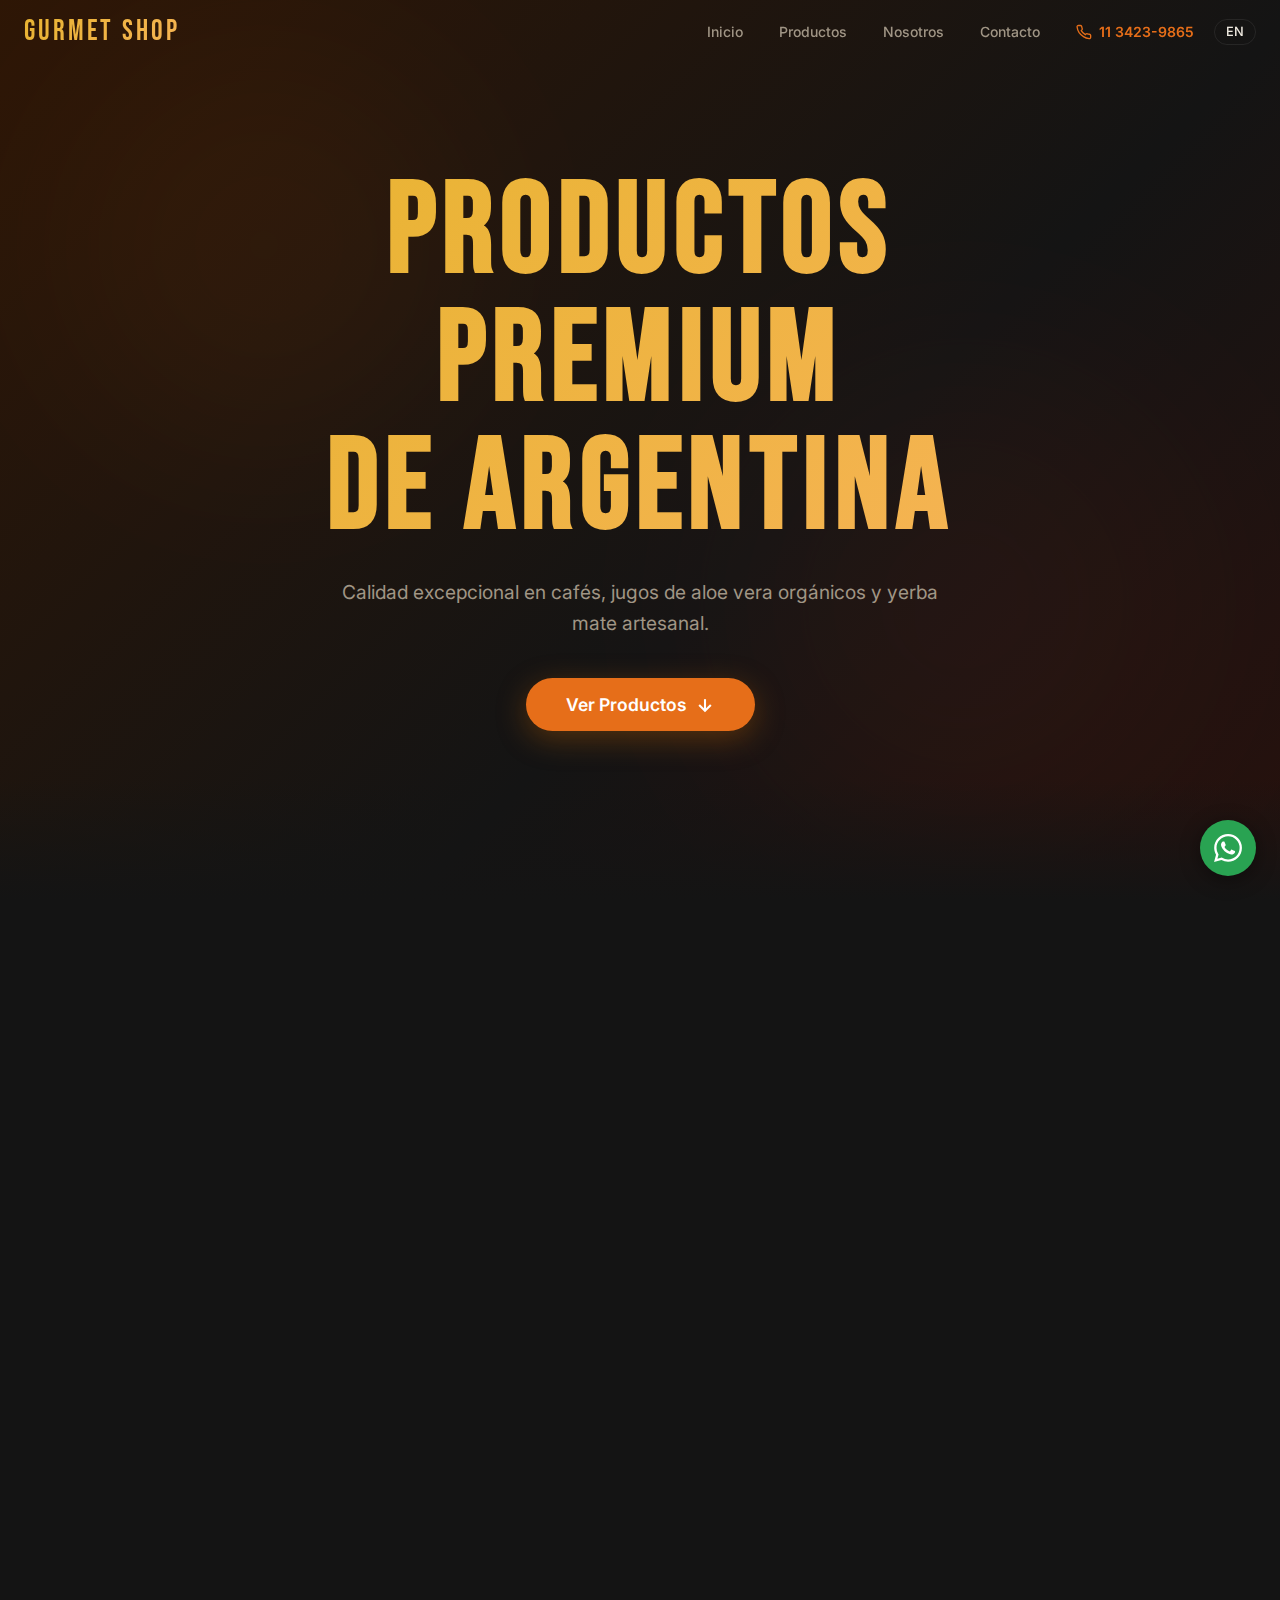
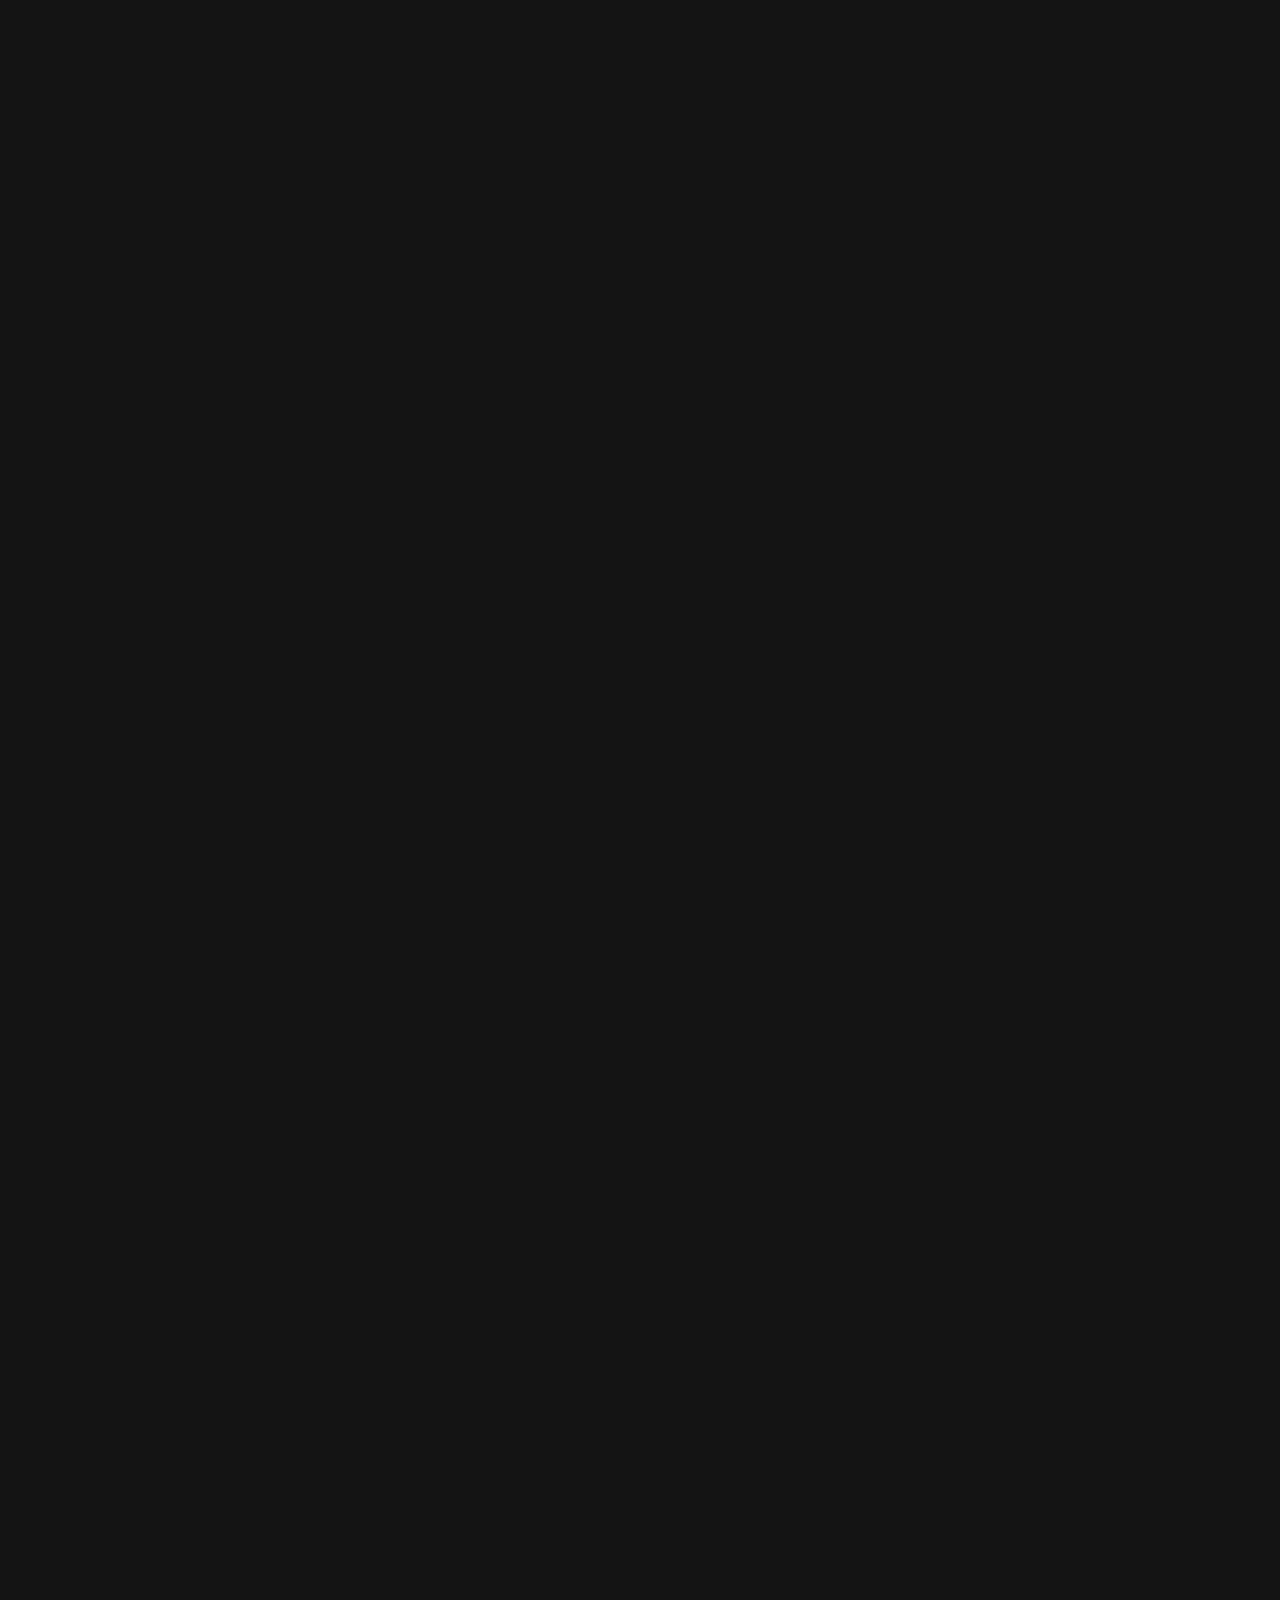
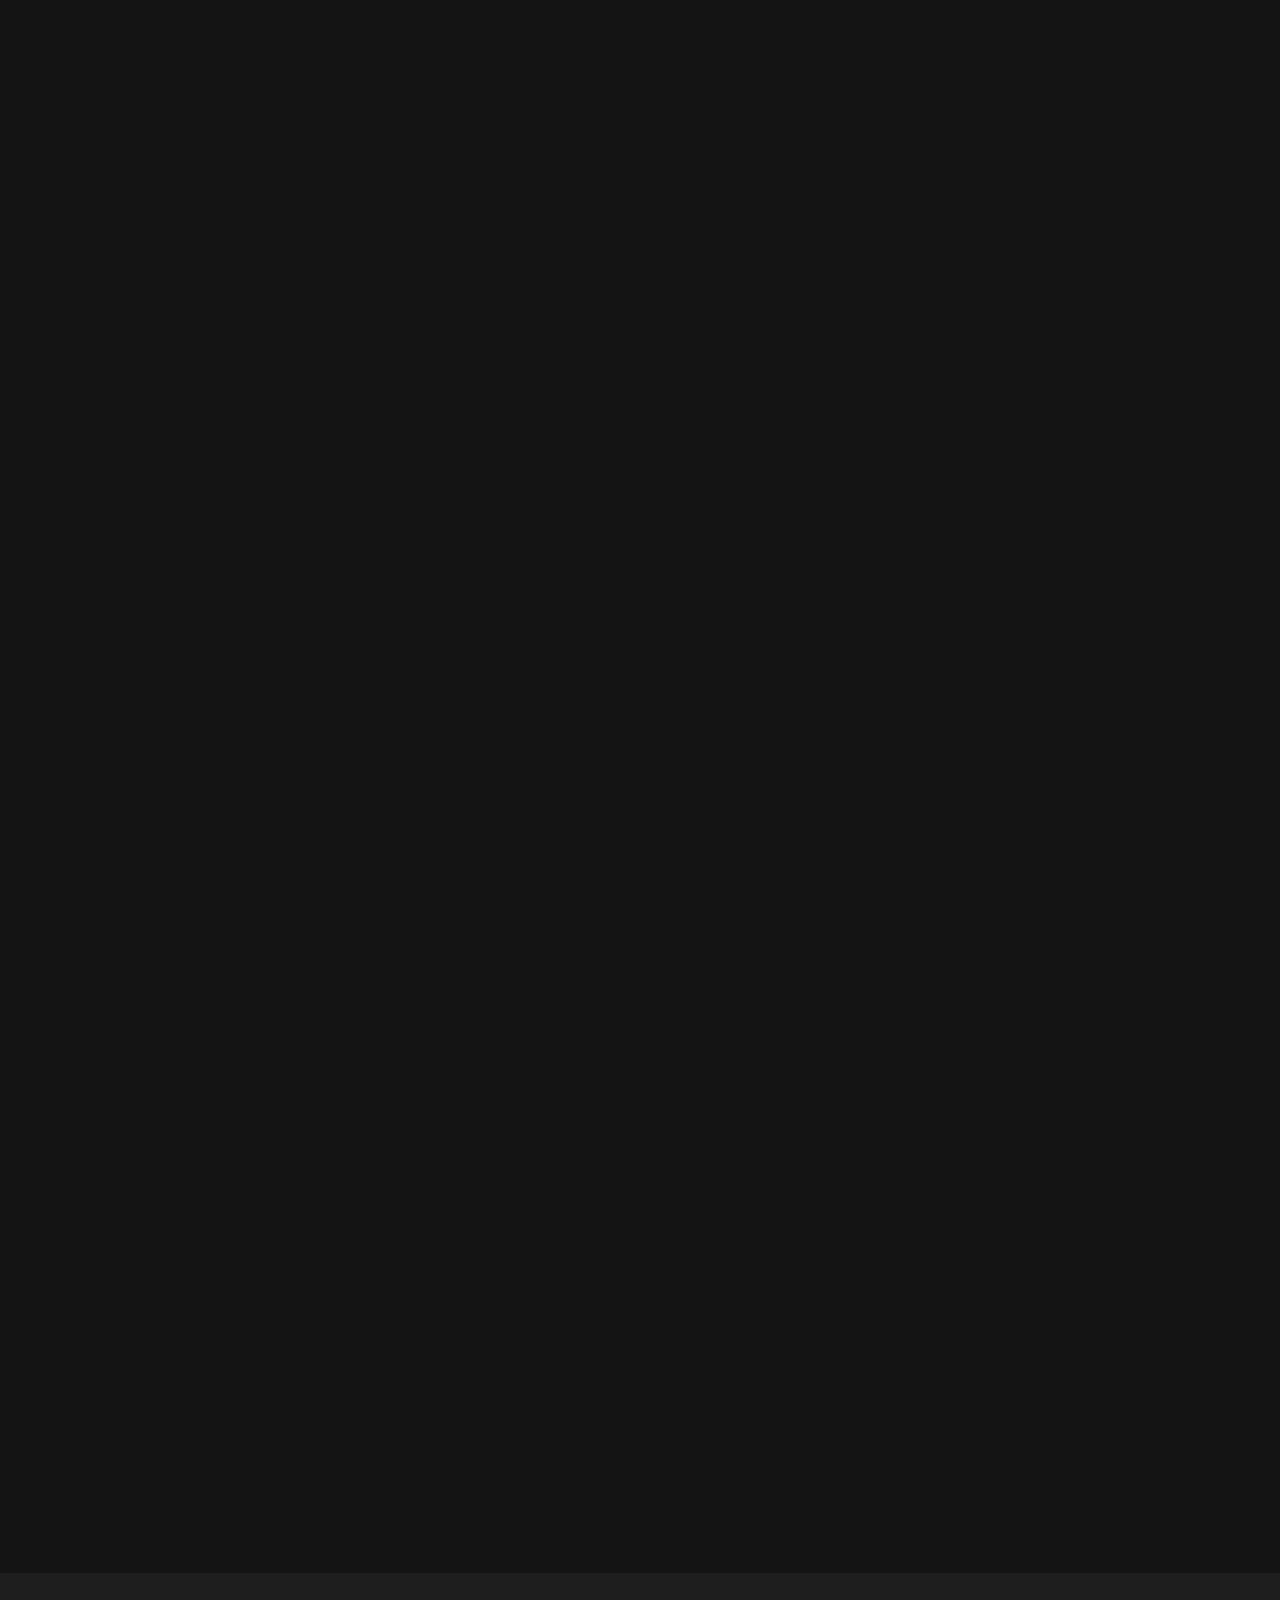
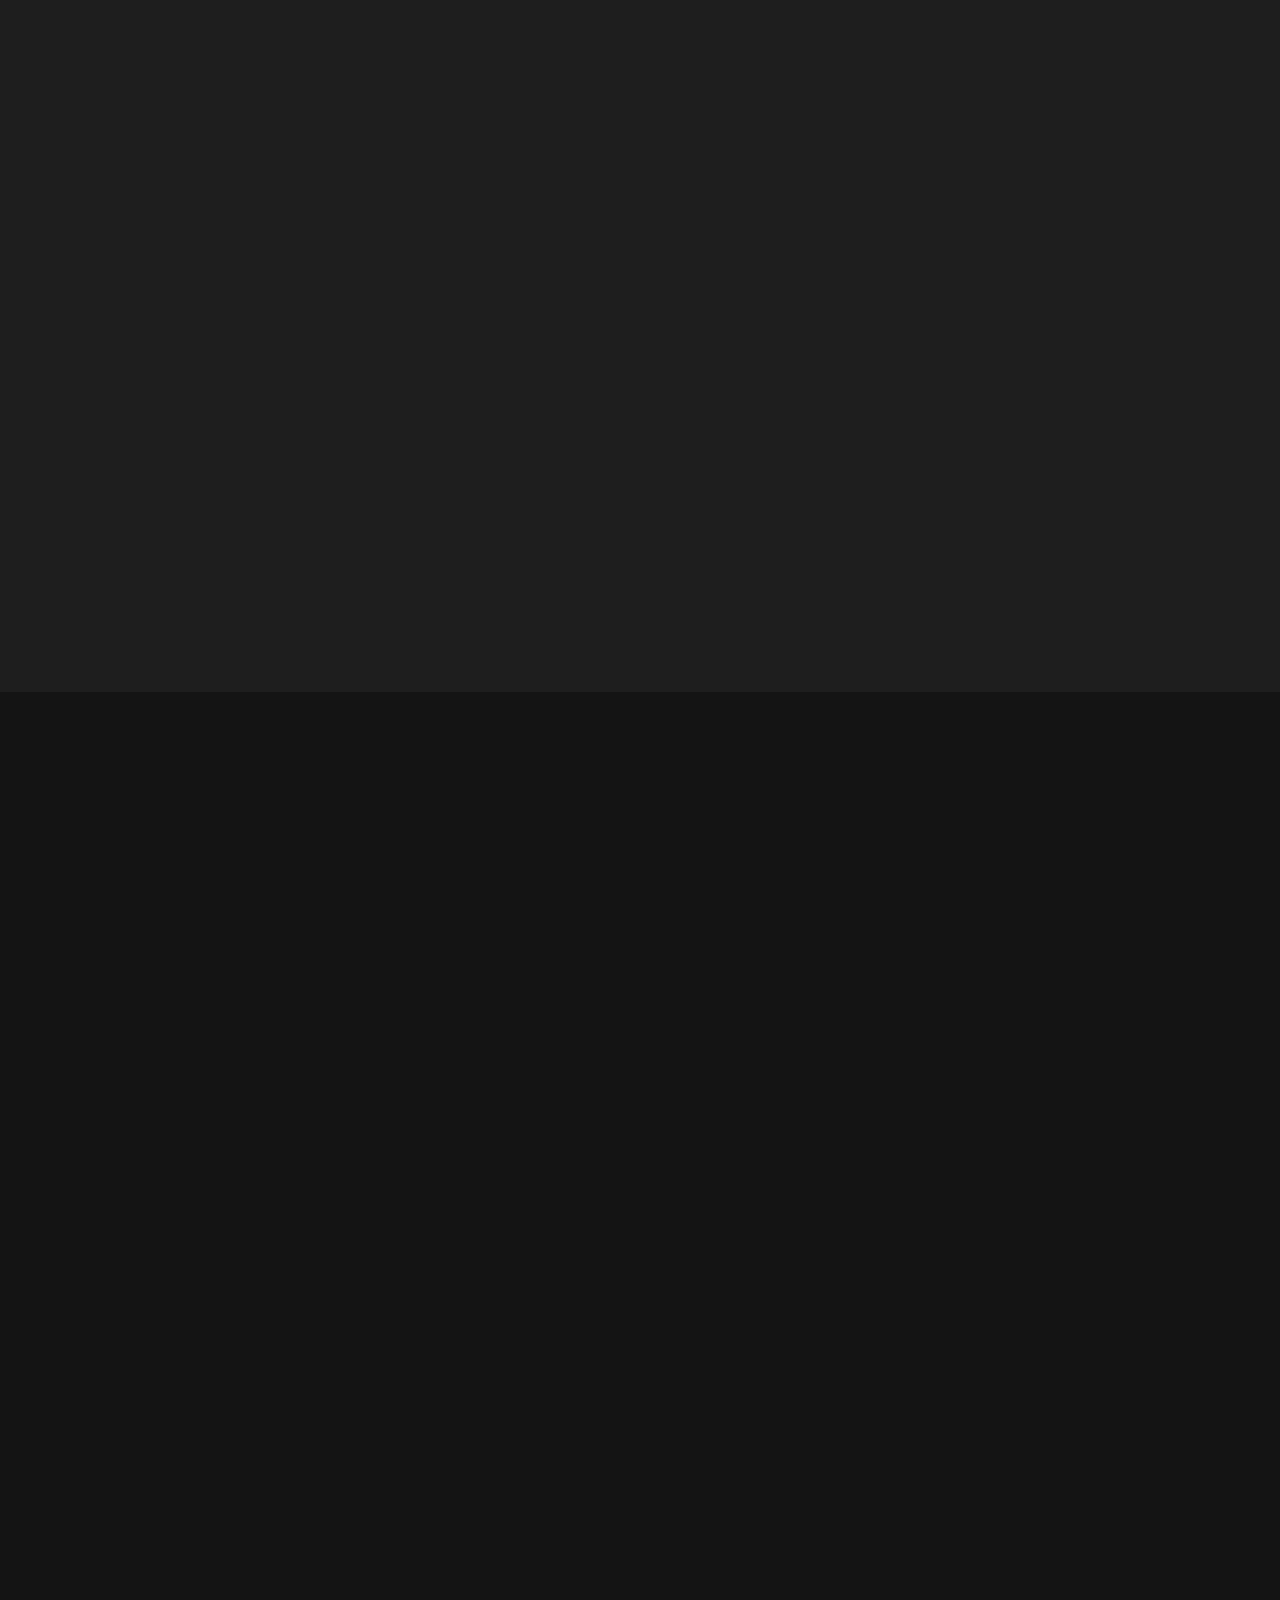
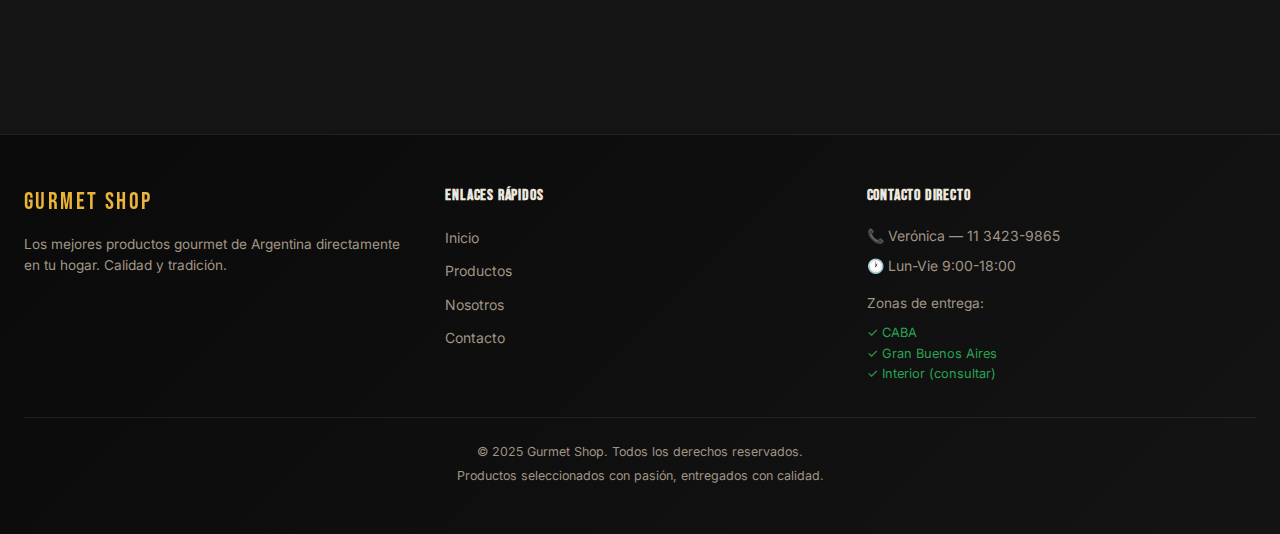
<file: index.html>
<!doctype html>
<html lang="es">
<head>
  <meta charset="UTF-8" />
  <meta name="viewport" content="width=device-width, initial-scale=1.0" />
  <title>Gurmet Shop - Café Orgánico, Aloe Vera y Yerba Mate Premium Argentina</title>
  <meta name="description" content="Gurmet Shop: productos gourmet premium de Argentina. Café orgánico, jugos de aloe vera orgánicos OKF, café frío RTD, Café Mula y yerba mate Akaguapy. Envíos a CABA y GBA." />
  <meta name="keywords" content="café orgánico Argentina, aloe vera orgánico, yerba mate artesanal, café premium, jugos naturales, OKF aloe vera, Café Mula, Akaguapy" />
  <link rel="canonical" href="https://gurmetshop.com" />
  <link rel="preconnect" href="https://fonts.googleapis.com">
  <link rel="preconnect" href="https://fonts.gstatic.com" crossorigin>
  <link href="https://fonts.googleapis.com/css2?family=Bebas+Neue&family=Inter:wght@300;400;500;600;700&display=swap" rel="stylesheet">
  <style>
    *, *::before, *::after { box-sizing: border-box; margin: 0; padding: 0; }

    :root {
      --bg: #141414;
      --bg2: #1e1e1e;
      --bg3: #252525;
      --fg: #ede8df;
      --fg2: #a09585;
      --primary: hsl(25,80%,50%);
      --primary2: hsl(25,80%,40%);
      --gold: hsl(43,80%,55%);
      --organic: hsl(140,60%,40%);
      --wholesale: hsl(210,70%,55%);
      --offer: hsl(355,80%,55%);
      --border: rgba(255,255,255,0.08);
      --radius: 10px;
    }

    html { scroll-behavior: smooth; }

    body {
      background: var(--bg);
      color: var(--fg);
      font-family: 'Inter', sans-serif;
      line-height: 1.6;
    }

    h1,h2,h3,h4 { font-family: 'Bebas Neue', sans-serif; letter-spacing: 0.05em; }

    /* Scrollbar */
    ::-webkit-scrollbar { width: 6px; }
    ::-webkit-scrollbar-track { background: var(--bg); }
    ::-webkit-scrollbar-thumb { background: var(--primary); border-radius: 3px; }

    /* HEADER */
    header {
      position: fixed; top: 0; left: 0; right: 0; z-index: 100;
      transition: background 0.3s, backdrop-filter 0.3s;
    }
    header.scrolled {
      background: rgba(20,20,20,0.95);
      backdrop-filter: blur(12px);
      box-shadow: 0 4px 20px rgba(0,0,0,0.4);
    }
    .header-inner {
      max-width: 1280px; margin: 0 auto; padding: 0 1.5rem;
      display: flex; align-items: center; justify-content: space-between;
      height: 64px;
    }
    .logo {
      font-family: 'Bebas Neue', sans-serif;
      font-size: 1.8rem; letter-spacing: 0.1em;
      background: linear-gradient(135deg, hsl(43,80%,55%), hsl(35,90%,65%));
      -webkit-background-clip: text; -webkit-text-fill-color: transparent;
      background-clip: text;
    }
    nav { display: flex; align-items: center; gap: 0.25rem; }
    nav button {
      background: none; border: none; cursor: pointer;
      color: var(--fg2); font-size: 0.875rem; font-weight: 500;
      padding: 0.5rem 1rem; border-radius: 6px;
      transition: color 0.2s, background 0.2s;
      font-family: 'Inter', sans-serif;
    }
    nav button:hover { color: var(--primary); background: rgba(255,255,255,0.05); }
    .nav-phone {
      display: flex; align-items: center; gap: 0.4rem;
      color: var(--primary); font-size: 0.875rem; font-weight: 600;
      padding: 0.5rem 1rem; text-decoration: none;
      transition: opacity 0.2s;
    }
    .nav-phone:hover { opacity: 0.8; }
    .lang-btn {
      background: none; border: 1px solid var(--border); cursor: pointer;
      color: var(--fg); font-size: 0.8rem; padding: 0.3rem 0.7rem;
      border-radius: 20px; font-family: 'Inter', sans-serif;
      transition: border-color 0.2s, color 0.2s;
    }
    .lang-btn:hover { border-color: var(--primary); color: var(--primary); }
    .burger { display: none; background: none; border: none; cursor: pointer; color: var(--fg); }
    .mobile-menu {
      display: none; flex-direction: column;
      background: rgba(20,20,20,0.98); padding: 0.5rem 0 1rem;
    }
    .mobile-menu.open { display: flex; }
    .mobile-menu button, .mobile-menu a {
      background: none; border: none; cursor: pointer;
      color: var(--fg2); font-size: 0.95rem; text-align: left;
      padding: 0.75rem 1.5rem; text-decoration: none;
      font-family: 'Inter', sans-serif; display: block;
      transition: color 0.2s;
    }
    .mobile-menu button:hover, .mobile-menu a:hover { color: var(--primary); }

    /* HERO */
    #inicio {
      min-height: 100vh; display: flex; align-items: center; justify-content: center;
      text-align: center; position: relative; overflow: hidden;
      background: linear-gradient(135deg, hsl(25,80%,10%), #141414 60%, hsl(10,50%,10%));
    }
    .hero-glow {
      position: absolute; border-radius: 50%; filter: blur(100px); pointer-events: none;
    }
    .hero-glow-1 {
      width: 400px; height: 400px; top: 5%; left: 5%;
      background: hsl(25,80%,50%); opacity: 0.06;
    }
    .hero-glow-2 {
      width: 500px; height: 500px; bottom: 5%; right: 5%;
      background: hsl(10,70%,45%); opacity: 0.06;
    }
    .hero-content { position: relative; z-index: 1; max-width: 900px; padding: 0 1.5rem; }
    #hero-title {
      font-size: clamp(3rem, 10vw, 8rem); line-height: 1;
      background: linear-gradient(135deg, hsl(43,80%,55%), hsl(35,90%,65%));
      -webkit-background-clip: text; -webkit-text-fill-color: transparent;
      background-clip: text; margin-bottom: 1.5rem;
      animation: fadeInUp 0.8s ease-out forwards;
    }
    #hero-sub {
      font-size: clamp(1rem, 2.5vw, 1.2rem); color: var(--fg2);
      max-width: 600px; margin: 0 auto 2.5rem;
      animation: fadeInUp 0.8s 0.2s ease-out both;
    }
    .hero-btn {
      display: inline-flex; align-items: center; gap: 0.5rem;
      background: var(--primary); color: #fff;
      border: none; cursor: pointer; font-family: 'Inter', sans-serif;
      font-size: 1.1rem; font-weight: 600; padding: 1rem 2.5rem;
      border-radius: 50px; transition: transform 0.2s, box-shadow 0.2s;
      box-shadow: 0 8px 30px rgba(204,102,0,0.35);
      animation: fadeInUp 0.8s 0.4s ease-out both;
    }
    .hero-btn:hover { transform: scale(1.05); box-shadow: 0 12px 40px rgba(204,102,0,0.5); }
    .hero-btn svg { animation: bounce 1.5s infinite; }
    .hero-fade {
      position: absolute; bottom: 0; left: 0; right: 0; height: 120px;
      background: linear-gradient(to top, var(--bg), transparent);
    }

    /* PRODUCTS */
    #productos { padding: 5rem 0; background: var(--bg); }
    .container { max-width: 1280px; margin: 0 auto; padding: 0 1.5rem; }
    .section-title {
      font-size: clamp(2.5rem, 6vw, 4rem); text-align: center;
      background: linear-gradient(135deg, hsl(43,80%,55%), hsl(35,90%,65%));
      -webkit-background-clip: text; -webkit-text-fill-color: transparent;
      background-clip: text; margin-bottom: 2rem;
    }

    /* Offer banner */
    .offer-banner {
      position: relative; overflow: hidden;
      background: linear-gradient(135deg, var(--offer), hsl(355,90%,40%));
      border-radius: var(--radius); padding: 1.5rem 2rem;
      text-align: center; margin-bottom: 1.5rem;
    }
    .offer-banner::after {
      content: ''; position: absolute; inset: 0;
      background: linear-gradient(90deg, transparent, rgba(255,255,255,0.1), transparent);
      background-size: 200% 100%;
      animation: shimmer 3s ease-in-out infinite;
    }
    .offer-title {
      font-size: clamp(1.5rem, 4vw, 2.2rem); color: #fff;
      display: flex; align-items: center; justify-content: center; gap: 0.5rem;
    }
    .offer-text { color: rgba(255,255,255,0.9); font-weight: 500; margin-top: 0.4rem; }

    /* Delivery */
    .delivery-bar {
      display: flex; align-items: center; justify-content: center; gap: 0.5rem;
      padding: 0.75rem; margin-bottom: 3rem;
      background: rgba(59,130,246,0.08); border: 1px solid rgba(59,130,246,0.25);
      border-radius: var(--radius); color: var(--wholesale); font-weight: 600;
    }

    /* Category */
    .category-block { margin-bottom: 4rem; }
    .category-header {
      display: flex; align-items: center; gap: 0.75rem;
      padding: 1rem 1.25rem; border-radius: var(--radius) var(--radius) 0 0;
      background: linear-gradient(to right, rgba(204,102,0,0.15), transparent);
      border-left: 4px solid var(--primary); margin-bottom: 0.75rem;
    }
    .category-header h3 { font-size: clamp(1.2rem, 3vw, 1.8rem); color: var(--fg); }
    .category-bulk {
      text-align: center; padding: 0.6rem 1rem; margin-bottom: 1.5rem;
      background: var(--bg2); border: 1px solid var(--border);
      border-radius: var(--radius); font-size: 0.875rem; color: var(--fg2);
    }
    .products-grid {
      display: grid; gap: 1.25rem;
      grid-template-columns: repeat(auto-fill, minmax(240px, 1fr));
    }

    /* Product Card */
    .product-card {
      background: var(--bg2); border: 1px solid var(--border);
      border-radius: var(--radius); overflow: hidden; cursor: pointer;
      transition: transform 0.3s, box-shadow 0.3s;
      display: flex; flex-direction: column;
      box-shadow: 0 4px 20px rgba(0,0,0,0.4);
    }
    .product-card:hover {
      transform: translateY(-6px);
      box-shadow: 0 12px 40px rgba(204,102,0,0.25), 0 4px 20px rgba(0,0,0,0.5);
    }
    .card-img {
      height: 200px; background: var(--bg3);
      display: flex; align-items: center; justify-content: center;
      position: relative; overflow: hidden;
    }
    .card-img-placeholder {
      font-size: 4rem; opacity: 0.3;
    }
    .card-badge {
      position: absolute; top: 0.75rem; right: 0.75rem;
      padding: 0.2rem 0.75rem; border-radius: 20px;
      font-size: 0.7rem; font-weight: 700; letter-spacing: 0.05em;
    }
    .badge-organic { background: var(--organic); color: #fff; }
    .badge-primary { background: var(--primary); color: #fff; }
    .badge-accent { background: hsl(10,70%,45%); color: #fff; }
    .badge-gold { background: var(--gold); color: #111; }
    .card-body { padding: 1.25rem; flex: 1; display: flex; flex-direction: column; }
    .card-name { font-size: 1.1rem; color: var(--fg); margin-bottom: 0.4rem; }
    .card-desc { font-size: 0.8rem; color: var(--fg2); flex: 1; margin-bottom: 0.75rem; }
    .card-presentation {
      display: inline-block; font-size: 0.7rem; padding: 0.15rem 0.5rem;
      background: rgba(34,197,94,0.15); color: var(--organic);
      border-radius: 4px; font-weight: 600; margin-bottom: 0.75rem;
    }
    .card-price { font-size: 1.5rem; font-weight: 700; color: var(--primary); }
    .card-price-unit { font-size: 0.8rem; color: var(--fg2); font-weight: 400; margin-left: 0.25rem; }
    .card-wholesale {
      margin-top: 0.6rem; padding-top: 0.6rem;
      border-top: 1px solid var(--border);
    }
    .card-wholesale-price { font-size: 1.1rem; font-weight: 700; color: var(--wholesale); }
    .card-wholesale-badge {
      display: inline-block; margin-top: 0.3rem;
      padding: 0.15rem 0.5rem; font-size: 0.7rem; font-weight: 600;
      background: rgba(59,130,246,0.15); color: var(--wholesale); border-radius: 4px;
    }

    /* MODAL */
    .modal-overlay {
      position: fixed; inset: 0; z-index: 200;
      background: rgba(0,0,0,0.75); display: none;
      align-items: flex-start; justify-content: flex-end;
    }
    .modal-overlay.open { display: flex; }
    .modal {
      background: var(--bg2); width: 100%; max-width: 480px;
      height: 100vh; overflow-y: auto;
      transform: translateX(100%); transition: transform 0.3s ease;
      padding: 2rem; position: relative;
    }
    .modal-overlay.open .modal { transform: translateX(0); }
    .modal-close {
      position: absolute; top: 1rem; right: 1rem;
      background: var(--bg3); border: 1px solid var(--border);
      color: var(--fg); cursor: pointer; border-radius: 6px;
      width: 32px; height: 32px; display: flex; align-items: center; justify-content: center;
      font-size: 1.2rem; transition: background 0.2s;
    }
    .modal-close:hover { background: var(--border); }
    .modal-name {
      font-size: 2rem; margin-bottom: 0.5rem;
      background: linear-gradient(135deg, hsl(43,80%,55%), hsl(35,90%,65%));
      -webkit-background-clip: text; -webkit-text-fill-color: transparent;
      background-clip: text; padding-right: 2rem;
    }
    .modal-desc { color: var(--fg2); font-size: 0.9rem; margin-bottom: 1.5rem; }
    .modal-img {
      width: 100%; height: 220px; background: var(--bg3);
      border-radius: var(--radius); display: flex;
      align-items: center; justify-content: center;
      font-size: 6rem; margin-bottom: 1.5rem;
    }
    .price-tabs {
      display: flex; border: 1px solid var(--border);
      border-radius: 30px; overflow: hidden; margin-bottom: 1.25rem;
    }
    .price-tab {
      flex: 1; padding: 0.5rem; border: none; cursor: pointer;
      font-family: 'Inter', sans-serif; font-weight: 600; font-size: 0.85rem;
      background: none; color: var(--fg2); transition: all 0.2s;
    }
    .price-tab.active-retail { background: var(--primary); color: #fff; }
    .price-tab.active-wholesale { background: var(--wholesale); color: #fff; }
    .modal-price-block {
      background: var(--bg3); border: 1px solid var(--border);
      border-radius: var(--radius); padding: 1rem; margin-bottom: 1.5rem;
    }
    .modal-price { font-size: 2.5rem; font-weight: 700; color: var(--primary); }
    .modal-wholesale-note {
      margin-top: 0.75rem; padding: 0.75rem;
      background: rgba(59,130,246,0.08); border-left: 2px solid var(--wholesale);
      border-radius: 4px; color: var(--wholesale); font-size: 0.85rem;
    }
    .modal-section-title { font-size: 1.3rem; margin-bottom: 0.75rem; color: var(--fg); }
    .char-list { list-style: none; margin-bottom: 1.5rem; }
    .char-list li {
      display: flex; align-items: flex-start; gap: 0.5rem;
      font-size: 0.875rem; color: var(--fg2); padding: 0.3rem 0;
    }
    .char-list li::before { content: '✓'; color: var(--organic); flex-shrink: 0; font-weight: 700; }
    .modal-ingredients { font-size: 0.85rem; color: var(--fg2); line-height: 1.7; margin-bottom: 1.5rem; }
    .call-btn {
      display: flex; align-items: center; justify-content: center; gap: 0.5rem;
      width: 100%; padding: 0.9rem; border-radius: 50px;
      background: var(--primary); color: #fff; text-decoration: none;
      font-family: 'Inter', sans-serif; font-weight: 700;
      border: none; font-size: 1rem;
      box-shadow: 0 6px 24px rgba(204,102,0,0.35);
      transition: transform 0.2s, box-shadow 0.2s;
    }
    .call-btn:hover { transform: scale(1.02); box-shadow: 0 10px 30px rgba(204,102,0,0.5); }
    .call-note { text-align: center; font-size: 0.75rem; color: var(--fg2); margin-top: 0.5rem; }

    /* ABOUT */
    #nosotros { padding: 5rem 0; background: var(--bg2); }
    .about-text { text-align: center; max-width: 700px; margin: 0 auto 3rem; }
    .about-lead { font-size: 1.1rem; color: var(--fg); font-weight: 500; margin-bottom: 1rem; }
    .about-p { color: var(--fg2); margin-bottom: 0.75rem; }
    .values-grid { display: grid; grid-template-columns: repeat(auto-fit, minmax(180px, 1fr)); gap: 1.25rem; }
    .value-card {
      text-align: center; padding: 2rem 1.25rem;
      background: var(--bg); border: 1px solid var(--border);
      border-radius: var(--radius); transition: transform 0.3s;
    }
    .value-card:hover { transform: translateY(-4px); }
    .value-icon {
      width: 56px; height: 56px; border-radius: 50%;
      background: rgba(204,102,0,0.1); margin: 0 auto 1rem;
      display: flex; align-items: center; justify-content: center;
      font-size: 1.5rem;
    }
    .value-name { font-size: 1rem; color: var(--fg); margin-bottom: 0.4rem; }
    .value-desc { font-size: 0.8rem; color: var(--fg2); }

    /* CONTACT */
    #contacto { padding: 5rem 0; background: var(--bg); }
    .phone-highlight {
      max-width: 480px; margin: 0 auto 3rem;
      text-align: center; padding: 2.5rem 2rem;
      background: var(--bg2); border: 1px solid rgba(204,102,0,0.2);
      border-radius: var(--radius);
      box-shadow: 0 8px 32px rgba(204,102,0,0.15);
    }
    .phone-label { font-size: 1.5rem; color: var(--fg); margin-bottom: 0.75rem; }
    .phone-number {
      display: block; font-family: 'Bebas Neue', sans-serif;
      font-size: 3.5rem; color: var(--primary); text-decoration: none;
      letter-spacing: 0.05em; transition: opacity 0.2s;
    }
    .phone-number:hover { opacity: 0.8; }
    .phone-note { font-size: 0.9rem; color: var(--fg2); margin-top: 0.75rem; }
    .contact-grid { display: grid; grid-template-columns: 1fr 1fr; gap: 1.5rem; max-width: 800px; margin: 0 auto; }
    .contact-info, .contact-form {
      background: var(--bg2); border: 1px solid var(--border);
      border-radius: var(--radius); padding: 1.75rem;
    }
    .contact-info h3, .contact-form h3 { font-size: 1.5rem; margin-bottom: 1.25rem; }
    .contact-item {
      display: flex; align-items: flex-start; gap: 0.75rem;
      margin-bottom: 1rem; font-size: 0.875rem; color: var(--fg2);
    }
    .contact-icon { color: var(--primary); margin-top: 2px; flex-shrink: 0; }
    .form-input {
      width: 100%; padding: 0.65rem 0.85rem; margin-bottom: 0.85rem;
      background: var(--bg3); border: 1px solid var(--border);
      border-radius: 6px; color: var(--fg); font-family: 'Inter', sans-serif;
      font-size: 0.9rem; outline: none; transition: border-color 0.2s;
    }
    .form-input:focus { border-color: var(--primary); }
    .form-input::placeholder { color: var(--fg2); }
    textarea.form-input { min-height: 100px; resize: vertical; }
    .form-btn {
      width: 100%; padding: 0.8rem; border-radius: 50px;
      background: var(--primary); color: #fff; border: none;
      font-family: 'Inter', sans-serif; font-weight: 600; font-size: 0.95rem;
      cursor: pointer; transition: opacity 0.2s;
    }
    .form-btn:hover { opacity: 0.9; }
    .toast-msg {
      display: none; padding: 0.75rem 1rem; margin-top: 0.75rem;
      background: rgba(34,197,94,0.15); border: 1px solid var(--organic);
      border-radius: 6px; color: var(--organic); font-size: 0.875rem;
      text-align: center;
    }
    .toast-msg.show { display: block; }

    /* FOOTER */
    footer {
      padding: 3rem 0; border-top: 1px solid var(--border);
      background: linear-gradient(135deg, #0a0a0a, #141414);
    }
    .footer-grid { display: grid; grid-template-columns: repeat(auto-fit, minmax(200px, 1fr)); gap: 2rem; margin-bottom: 2rem; }
    .footer-brand { font-size: 1.5rem; margin-bottom: 0.75rem; }
    .footer-desc { font-size: 0.85rem; color: var(--fg2); }
    .footer-col h4 { font-size: 1rem; margin-bottom: 1rem; color: var(--fg); }
    .footer-links { list-style: none; }
    .footer-links li { margin-bottom: 0.5rem; }
    .footer-links a { color: var(--fg2); text-decoration: none; font-size: 0.875rem; transition: color 0.2s; }
    .footer-links a:hover { color: var(--primary); }
    .footer-contact-item { display: flex; align-items: center; gap: 0.5rem; font-size: 0.875rem; color: var(--fg2); margin-bottom: 0.5rem; }
    .footer-zone { color: var(--organic); font-size: 0.8rem; }
    .footer-bottom { border-top: 1px solid var(--border); padding-top: 1.5rem; text-align: center; font-size: 0.78rem; color: var(--fg2); }

    /* WHATSAPP */
    .whatsapp-btn {
      position: fixed; bottom: 1.5rem; right: 1.5rem; z-index: 150;
      width: 56px; height: 56px; border-radius: 50%;
      background: var(--organic); color: #fff;
      display: flex; align-items: center; justify-content: center;
      text-decoration: none; font-size: 1.5rem;
      box-shadow: 0 4px 20px rgba(0,0,0,0.4);
      transition: transform 0.2s;
      animation: whatsappPulse 2s ease-in-out infinite;
    }
    .whatsapp-btn:hover { transform: scale(1.12); }

    /* ANIMATIONS */
    @keyframes fadeInUp {
      from { opacity: 0; transform: translateY(30px); }
      to { opacity: 1; transform: translateY(0); }
    }
    @keyframes bounce {
      0%, 100% { transform: translateY(0); }
      50% { transform: translateY(5px); }
    }
    @keyframes shimmer {
      0% { background-position: -200% 0; }
      100% { background-position: 200% 0; }
    }
    @keyframes whatsappPulse {
      0%, 100% { box-shadow: 0 0 0 0 rgba(34,197,94,0.5), 0 4px 20px rgba(0,0,0,0.4); }
      50% { box-shadow: 0 0 0 12px rgba(34,197,94,0), 0 4px 20px rgba(0,0,0,0.4); }
    }

    /* Scroll animations */
    .reveal { opacity: 0; transform: translateY(25px); transition: opacity 0.6s ease, transform 0.6s ease; }
    .reveal.visible { opacity: 1; transform: none; }
    .reveal.d1 { transition-delay: 0.1s; }
    .reveal.d2 { transition-delay: 0.2s; }
    .reveal.d3 { transition-delay: 0.3s; }
    .reveal.d4 { transition-delay: 0.4s; }

    /* RESPONSIVE */
    @media (max-width: 768px) {
      nav { display: none; }
      .burger { display: block; }
      .contact-grid { grid-template-columns: 1fr; }
      .phone-number { font-size: 2.5rem; }
      .modal { max-width: 100%; }
    }
    @media (max-width: 480px) {
      .products-grid { grid-template-columns: 1fr; }
      .values-grid { grid-template-columns: 1fr 1fr; }
    }
  </style>
</head>
<body>

<!-- HEADER -->
<header id="header">
  <div class="header-inner">
    <div class="logo">GURMET SHOP</div>
    <nav>
      <button onclick="scrollTo('inicio')">Inicio</button>
      <button onclick="scrollTo('productos')">Productos</button>
      <button onclick="scrollTo('nosotros')">Nosotros</button>
      <button onclick="scrollTo('contacto')">Contacto</button>
      <a href="tel:+541134239865" class="nav-phone">
        <svg width="16" height="16" viewBox="0 0 24 24" fill="none" stroke="currentColor" stroke-width="2"><path d="M22 16.92v3a2 2 0 0 1-2.18 2 19.79 19.79 0 0 1-8.63-3.07A19.5 19.5 0 0 1 4.69 13 19.79 19.79 0 0 1 1.61 4.41 2 2 0 0 1 3.6 2.23h3a2 2 0 0 1 2 1.72 12.84 12.84 0 0 0 .7 2.81 2 2 0 0 1-.45 2.11L7.91 9.91a16 16 0 0 0 6.14 6.14l.91-.91a2 2 0 0 1 2.11-.45 12.84 12.84 0 0 0 2.81.7A2 2 0 0 1 22 16.92z"/></svg>
        11 3423-9865
      </a>
      <button class="lang-btn" onclick="toggleLang()">EN</button>
    </nav>
    <button class="burger" onclick="toggleMenu()" aria-label="Menú">
      <svg id="burger-icon" width="24" height="24" viewBox="0 0 24 24" fill="none" stroke="currentColor" stroke-width="2"><line x1="3" y1="6" x2="21" y2="6"/><line x1="3" y1="12" x2="21" y2="12"/><line x1="3" y1="18" x2="21" y2="18"/></svg>
    </button>
  </div>
  <div class="mobile-menu" id="mobile-menu">
    <button onclick="scrollTo('inicio');closeMenu()">Inicio</button>
    <button onclick="scrollTo('productos');closeMenu()">Productos</button>
    <button onclick="scrollTo('nosotros');closeMenu()">Nosotros</button>
    <button onclick="scrollTo('contacto');closeMenu()">Contacto</button>
    <a href="tel:+541134239865">📞 11 3423-9865</a>
  </div>
</header>

<!-- HERO -->
<section id="inicio">
  <div class="hero-glow hero-glow-1"></div>
  <div class="hero-glow hero-glow-2"></div>
  <div class="hero-content">
    <h1 id="hero-title">Productos Premium<br>de Argentina</h1>
    <p id="hero-sub">Calidad excepcional en cafés, jugos de aloe vera orgánicos y yerba mate artesanal.</p>
    <button class="hero-btn" onclick="scrollTo('productos')">
      Ver Productos
      <svg width="20" height="20" viewBox="0 0 24 24" fill="none" stroke="currentColor" stroke-width="2.5"><line x1="12" y1="5" x2="12" y2="19"/><polyline points="19,12 12,19 5,12"/></svg>
    </button>
  </div>
  <div class="hero-fade"></div>
</section>

<!-- PRODUCTS -->
<section id="productos">
  <div class="container">
    <h2 class="section-title reveal">Nuestros Productos</h2>

    <div class="offer-banner reveal">
      <div class="offer-title">🎁 ¡OFERTA ESPECIAL!</div>
      <div class="offer-text">40% DE REINTEGRO CON CTA DNI — TOPE $6.000 — TODOS LOS DÍAS</div>
    </div>

    <div class="delivery-bar reveal">
      <svg width="20" height="20" viewBox="0 0 24 24" fill="none" stroke="currentColor" stroke-width="2"><rect x="1" y="3" width="15" height="13"/><polygon points="16,8 20,8 23,11 23,16 16,16 16,8"/><circle cx="5.5" cy="18.5" r="2.5"/><circle cx="18.5" cy="18.5" r="2.5"/></svg>
      ¡CONSULTÁ TU ZONA DE ENTREGA!
    </div>

    <!-- ALOE -->
    <div class="category-block reveal">
      <div class="category-header">
        <svg width="28" height="28" viewBox="0 0 24 24" fill="none" stroke="#cc6600" stroke-width="2"><path d="M8 22h8m-4-4v4M12 4C8 4 4 8 4 12c0 4.4 3.6 8 8 8s8-3.6 8-8c0-4-4-8-8-8z"/></svg>
        <h3>OKF - Jugos de Aloe Vera Orgánicos</h3>
      </div>
      <div class="category-bulk">¡PRECIOS MAYORISTAS! Jugos: $4.000 por unidad (precio individual $5.100)</div>
      <div class="products-grid" id="grid-aloe"></div>
    </div>

    <!-- COFFEE -->
    <div class="category-block reveal">
      <div class="category-header">
        <svg width="28" height="28" viewBox="0 0 24 24" fill="none" stroke="#cc6600" stroke-width="2"><path d="M18 8h1a4 4 0 0 1 0 8h-1"/><path d="M2 8h16v9a4 4 0 0 1-4 4H6a4 4 0 0 1-4-4V8z"/><line x1="6" y1="1" x2="6" y2="4"/><line x1="10" y1="1" x2="10" y2="4"/><line x1="14" y1="1" x2="14" y2="4"/></svg>
        <h3>OKF COFFEE - Cafés Fríos RTD</h3>
      </div>
      <div class="category-bulk">¡CAFÉ FRÍO LISTO PARA TOMAR! Premium Quality Coffee — Granos 100% Arábicos de Brasil</div>
      <div class="products-grid" id="grid-coffee"></div>
    </div>

    <!-- CAFE MULA -->
    <div class="category-block reveal">
      <div class="category-header">
        <svg width="28" height="28" viewBox="0 0 24 24" fill="none" stroke="#cc6600" stroke-width="2"><path d="M18 8h1a4 4 0 0 1 0 8h-1"/><path d="M2 8h16v9a4 4 0 0 1-4 4H6a4 4 0 0 1-4-4V8z"/><line x1="6" y1="1" x2="6" y2="4"/><line x1="10" y1="1" x2="10" y2="4"/><line x1="14" y1="1" x2="14" y2="4"/></svg>
        <h3>CAFÉ MULA - Cafés Premium</h3>
      </div>
      <div class="category-bulk">¡PRECIOS MAYORISTAS! Café: $8.500 por unidad (precio individual $13.000)</div>
      <div class="products-grid" id="grid-cafeMula"></div>
    </div>

    <!-- YERBA MATE -->
    <div class="category-block reveal">
      <div class="category-header">
        <svg width="28" height="28" viewBox="0 0 24 24" fill="none" stroke="#cc6600" stroke-width="2"><path d="M17 8C8 10 5.9 16.17 3.82 22M9.34 14.3C9.77 14.11 10.18 13.87 10.5 13.5c2.5-3 5.5-4 7.5-4M5 22V12C5 7 9 3 14 3c1 0 1.5.25 1.5.25"/></svg>
        <h3>YERBA MATE AKAGUAPY</h3>
      </div>
      <div class="category-bulk">¡PRECIOS MAYORISTAS! Yerba: $4.000 por unidad (precio individual $5.000)</div>
      <div class="products-grid" id="grid-yerbaMate"></div>
    </div>
  </div>
</section>

<!-- ABOUT -->
<section id="nosotros">
  <div class="container">
    <h2 class="section-title reveal">Sobre Gurmet Shop</h2>
    <div class="about-text reveal">
      <p class="about-lead">Somos una empresa argentina dedicada a seleccionar los mejores productos gourmet de nuestro país.</p>
      <p class="about-p">Desde 2010, nuestra misión es llevar a tu hogar productos de la más alta calidad que representen lo mejor de nuestras tierras y tradiciones.</p>
      <p class="about-p">Creemos en el comercio justo y sostenible. Trabajamos directamente con productores locales para garantizar la calidad y autenticidad de cada producto.</p>
    </div>
    <div class="values-grid">
      <div class="value-card reveal d1">
        <div class="value-icon">🚚</div>
        <div class="value-name">Entregas rápidas</div>
        <div class="value-desc">Consultá tu zona</div>
      </div>
      <div class="value-card reveal d2">
        <div class="value-icon">🏆</div>
        <div class="value-name">Calidad garantizada</div>
        <div class="value-desc">Productos seleccionados</div>
      </div>
      <div class="value-card reveal d3">
        <div class="value-icon">🌿</div>
        <div class="value-name">100% Natural</div>
        <div class="value-desc">Sin aditivos artificiales</div>
      </div>
      <div class="value-card reveal d4">
        <div class="value-icon">❤️</div>
        <div class="value-name">Apoyo local</div>
        <div class="value-desc">Comercio justo</div>
      </div>
    </div>
  </div>
</section>

<!-- CONTACT -->
<section id="contacto">
  <div class="container">
    <h2 class="section-title reveal">Contacto</h2>
    <div class="phone-highlight reveal">
      <div class="phone-label">Contacto Directo</div>
      <a href="tel:+541134239865" class="phone-number">11 3423-9865</a>
      <p class="phone-note">Verónica — Atención personalizada de lunes a viernes</p>
    </div>
    <div class="contact-grid">
      <div class="contact-info reveal">
        <h3>Información</h3>
        <div class="contact-item">
          <span class="contact-icon">📍</span>
          <span>Consultá tu zona de entrega con Verónica al 11 3423-9865</span>
        </div>
        <div class="contact-item">
          <span class="contact-icon">🕐</span>
          <span>Lunes a Viernes: 9:00 - 18:00</span>
        </div>
        <div class="contact-item">
          <span class="contact-icon">🚚</span>
          <span>Entregas en el día para CABA y GBA (consultar disponibilidad)</span>
        </div>
      </div>
      <div class="contact-form reveal">
        <h3>Escribinos</h3>
        <input class="form-input" type="text" placeholder="Nombre completo" id="f-name" required>
        <input class="form-input" type="email" placeholder="Correo electrónico" id="f-email" required>
        <input class="form-input" type="tel" placeholder="Teléfono" id="f-phone" required>
        <textarea class="form-input" placeholder="Mensaje" id="f-msg" required></textarea>
        <button class="form-btn" onclick="submitForm()">Enviar mensaje</button>
        <div class="toast-msg" id="form-toast">¡Gracias por tu consulta! Nos pondremos en contacto a la brevedad.</div>
      </div>
    </div>
  </div>
</section>

<!-- FOOTER -->
<footer>
  <div class="container">
    <div class="footer-grid">
      <div>
        <div class="logo footer-brand">GURMET SHOP</div>
        <p class="footer-desc">Los mejores productos gourmet de Argentina directamente en tu hogar. Calidad y tradición.</p>
      </div>
      <div class="footer-col">
        <h4>Enlaces rápidos</h4>
        <ul class="footer-links">
          <li><a href="#inicio" onclick="scrollTo('inicio')">Inicio</a></li>
          <li><a href="#productos" onclick="scrollTo('productos')">Productos</a></li>
          <li><a href="#nosotros" onclick="scrollTo('nosotros')">Nosotros</a></li>
          <li><a href="#contacto" onclick="scrollTo('contacto')">Contacto</a></li>
        </ul>
      </div>
      <div class="footer-col">
        <h4>Contacto Directo</h4>
        <div class="footer-contact-item">📞 Verónica — 11 3423-9865</div>
        <div class="footer-contact-item">🕐 Lun-Vie 9:00-18:00</div>
        <div style="margin-top:1rem">
          <div style="font-size:0.85rem;color:var(--fg2);margin-bottom:0.5rem">Zonas de entrega:</div>
          <div class="footer-zone">✓ CABA</div>
          <div class="footer-zone">✓ Gran Buenos Aires</div>
          <div class="footer-zone">✓ Interior (consultar)</div>
        </div>
      </div>
    </div>
    <div class="footer-bottom">
      <p>© 2025 Gurmet Shop. Todos los derechos reservados.</p>
      <p style="margin-top:0.25rem">Productos seleccionados con pasión, entregados con calidad.</p>
    </div>
  </div>
</footer>

<!-- WHATSAPP -->
<a href="https://wa.me/541134239865?text=Hola%20Ver%C3%B3nica!%20Me%20interesa%20conocer%20m%C3%A1s%20sobre%20los%20productos%20de%20Gurmet%20Shop." target="_blank" rel="noopener" class="whatsapp-btn" aria-label="WhatsApp">
  <svg width="28" height="28" viewBox="0 0 24 24" fill="currentColor"><path d="M17.472 14.382c-.297-.149-1.758-.867-2.03-.967-.273-.099-.471-.148-.67.15-.197.297-.767.966-.94 1.164-.173.199-.347.223-.644.075-.297-.15-1.255-.463-2.39-1.475-.883-.788-1.48-1.761-1.653-2.059-.173-.297-.018-.458.13-.606.134-.133.298-.347.446-.52.149-.174.198-.298.298-.497.099-.198.05-.371-.025-.52-.075-.149-.669-1.612-.916-2.207-.242-.579-.487-.5-.669-.51-.173-.008-.371-.01-.57-.01-.198 0-.52.074-.792.372-.272.297-1.04 1.016-1.04 2.479 0 1.462 1.065 2.875 1.213 3.074.149.198 2.096 3.2 5.077 4.487.709.306 1.262.489 1.694.625.712.227 1.36.195 1.871.118.571-.085 1.758-.719 2.006-1.413.248-.694.248-1.289.173-1.413-.074-.124-.272-.198-.57-.347m-5.421 7.403h-.004a9.87 9.87 0 0 1-5.031-1.378l-.361-.214-3.741.982.998-3.648-.235-.374a9.86 9.86 0 0 1-1.51-5.26c.001-5.45 4.436-9.884 9.888-9.884 2.64 0 5.122 1.03 6.988 2.898a9.825 9.825 0 0 1 2.893 6.994c-.003 5.45-4.437 9.884-9.885 9.884m8.413-18.297A11.815 11.815 0 0 0 12.05 0C5.495 0 .16 5.335.157 11.892c0 2.096.547 4.142 1.588 5.945L.057 24l6.305-1.654a11.882 11.882 0 0 0 5.683 1.448h.005c6.554 0 11.89-5.335 11.893-11.893a11.821 11.821 0 0 0-3.48-8.413Z"/></svg>
</a>

<!-- MODAL -->
<div class="modal-overlay" id="modal-overlay" onclick="closeModal(event)">
  <div class="modal" id="modal">
    <button class="modal-close" onclick="closeModalBtn()">✕</button>
    <h2 class="modal-name" id="modal-name"></h2>
    <p class="modal-desc" id="modal-desc"></p>
    <div class="modal-img" id="modal-img">🧃</div>
    <div id="modal-price-tabs"></div>
    <div class="modal-price-block">
      <div class="modal-price" id="modal-price"></div>
      <div id="modal-box-info" style="font-size:0.85rem;color:var(--fg2);margin-top:0.25rem"></div>
      <div id="modal-wholesale-note" class="modal-wholesale-note" style="display:none"></div>
    </div>
    <div class="modal-section-title">Características principales</div>
    <ul class="char-list" id="modal-chars"></ul>
    <div class="modal-section-title">Ingredientes</div>
    <p class="modal-ingredients" id="modal-ingredients"></p>
    <a href="tel:+541134239865" class="call-btn">
      <svg width="18" height="18" viewBox="0 0 24 24" fill="none" stroke="currentColor" stroke-width="2"><path d="M22 16.92v3a2 2 0 0 1-2.18 2 19.79 19.79 0 0 1-8.63-3.07A19.5 19.5 0 0 1 4.69 13 19.79 19.79 0 0 1 1.61 4.41 2 2 0 0 1 3.6 2.23h3a2 2 0 0 1 2 1.72 12.84 12.84 0 0 0 .7 2.81 2 2 0 0 1-.45 2.11L7.91 9.91a16 16 0 0 0 6.14 6.14l.91-.91a2 2 0 0 1 2.11-.45 12.84 12.84 0 0 0 2.81.7A2 2 0 0 1 22 16.92z"/></svg>
      Llamar a Verónica al 11 3423-9865
    </a>
    <p class="call-note">Consultá disponibilidad, precios mayoristas y zona de entrega</p>
  </div>
</div>

<script>
// PRODUCTS DATA
const products = [
  { id:'aloe-sandia', name:'Aloe Vera King Sandía', desc:'Bebida dulce y refrescante de aloe vera orgánico con sabor a sandía', emoji:'🍉', price:'$5.100', wholesalePrice:'$4.000', wholesaleMinQty:10, wholesaleText:'Precio mayorista: $4.000 por unidad (mínimo 10 unidades)', presentation:'500ml', boxInfo:'Caja x 12 unidades', category:'aloe', badge:'ORGÁNICO', badgeColor:'organic', chars:['SIN CONSERVANTES AÑADIDOS','Aloe orgánico','Sin ingeniería genética','SIN COLORANTES ARTIFICIALES','SIN GLUTEN / SIN GRASA'], ingredients:'Aloe vera orgánico, agua purificada, azúcar de caña orgánico, jugo concentrado de sandía, acidulante (ácido cítrico), estabilizante (goma xantana).' },
  { id:'aloe-mango', name:'Aloe Vera King Mango', desc:'Bebida dulce y refrescante de aloe vera orgánico con sabor a mango', emoji:'🥭', price:'$5.100', wholesalePrice:'$4.000', wholesaleMinQty:10, wholesaleText:'Precio mayorista: $4.000 por unidad (mínimo 10 unidades)', presentation:'500ml', boxInfo:'Caja x 12 unidades', category:'aloe', badge:'ORGÁNICO', badgeColor:'organic', chars:['SIN CONSERVANTES AÑADIDOS','Aloe orgánico','Sin ingeniería genética','SIN COLORANTES ARTIFICIALES','SIN GLUTEN / SIN GRASA'], ingredients:'Aloe vera orgánico, agua purificada, azúcar de caña orgánico, jugo concentrado de mango, acidulante (ácido cítrico), estabilizante (goma xantana).' },
  { id:'aloe-kiwi', name:'Aloe Vera King Gold Kiwi', desc:'Bebida dulce y refrescante de aloe vera orgánico con sabor a kiwi dorado', emoji:'🥝', price:'$5.100', wholesalePrice:'$4.000', wholesaleMinQty:10, wholesaleText:'Precio mayorista: $4.000 por unidad (mínimo 10 unidades)', presentation:'500ml', boxInfo:'Caja x 12 unidades', category:'aloe', badge:'ORGÁNICO', badgeColor:'organic', chars:['SIN CONSERVANTES AÑADIDOS','Aloe orgánico','Sin ingeniería genética','SIN COLORANTES ARTIFICIALES','SIN GLUTEN / SIN GRASA'], ingredients:'Aloe vera orgánico, agua purificada, azúcar de caña orgánico, jugo concentrado de kiwi, acidulante (ácido cítrico), estabilizante (goma xantana).' },
  { id:'aloe-frutilla', name:'Aloe Vera King Frutilla', desc:'Bebida dulce y refrescante de aloe vera orgánico con sabor a frutilla', emoji:'🍓', price:'$5.100', wholesalePrice:'$4.000', wholesaleMinQty:10, wholesaleText:'Precio mayorista: $4.000 por unidad (mínimo 10 unidades)', presentation:'500ml', boxInfo:'Caja x 12 unidades', category:'aloe', badge:'ORGÁNICO', badgeColor:'organic', chars:['SIN CONSERVANTES AÑADIDOS','Aloe orgánico','Sin ingeniería genética','SIN COLORANTES ARTIFICIALES','SIN GLUTEN / SIN GRASA'], ingredients:'Aloe vera orgánico, agua purificada, azúcar de caña orgánico, jugo concentrado de frutilla, acidulante (ácido cítrico), estabilizante (goma xantana).' },
  { id:'aloe-arandanos', name:'Aloe Vera King Arándanos', desc:'Bebida dulce y refrescante de aloe vera orgánico con sabor a arándanos', emoji:'🫐', price:'$5.100', wholesalePrice:'$4.000', wholesaleMinQty:10, wholesaleText:'Precio mayorista: $4.000 por unidad (mínimo 10 unidades)', presentation:'500ml', boxInfo:'Caja x 12 unidades', category:'aloe', badge:'ORGÁNICO', badgeColor:'organic', chars:['SIN CONSERVANTES AÑADIDOS','Aloe orgánico','Sin ingeniería genética','SIN COLORANTES ARTIFICIALES','SIN GLUTEN / SIN GRASA'], ingredients:'Aloe vera orgánico, agua purificada, azúcar de caña orgánico, jugo concentrado de arándanos, acidulante (ácido cítrico), estabilizante (goma xantana).' },
  { id:'aloe-original', name:'Aloe Vera King Original', desc:'Bebida dulce y refrescante de aloe vera orgánico sabor original', emoji:'🌿', price:'$5.100', wholesalePrice:'$4.000', wholesaleMinQty:10, wholesaleText:'Precio mayorista: $4.000 por unidad (mínimo 10 unidades)', presentation:'500ml', boxInfo:'Caja x 12 unidades', category:'aloe', badge:'ORGÁNICO', badgeColor:'organic', chars:['SIN CONSERVANTES AÑADIDOS','Aloe orgánico','Sin ingeniería genética','SIN COLORANTES ARTIFICIALES','SIN GLUTEN / SIN GRASA'], ingredients:'Aloe vera orgánico, agua purificada, azúcar de caña orgánico, acidulante (ácido cítrico), estabilizante (goma xantana).' },
  { id:'cafe-caramelo', name:'OKF Café Caramelo', desc:'Delicioso café con sabor a caramelo. Un toque dulce y sofisticado.', emoji:'☕', price:'$3.500', presentation:'240ml', boxInfo:'Lata 240ml | Caja x 30 unidades', category:'coffee', badge:'RTD', badgeColor:'primary', shelfLife:'24', chars:['Ready to Drink (RTD)','Granos 100% Arábicos de Brasil','Premium Quality Coffee','Vida útil: 24 meses','Con sabor a caramelo'], ingredients:'Café 100% arábica de Brasil, leche, azúcar, sabor a caramelo, agua purificada, estabilizantes.' },
  { id:'cappuccino', name:'OKF Cappuccino', desc:'Clásico cappuccino frío. Equilibrado y refrescante, ideal para coffee lovers.', emoji:'☕', price:'$3.500', presentation:'240ml', boxInfo:'Lata 240ml | Caja x 30 unidades', category:'coffee', badge:'RTD', badgeColor:'primary', shelfLife:'24', chars:['Ready to Drink (RTD)','Granos 100% Arábicos de Brasil','Premium Quality Coffee','Vida útil: 24 meses','For coffee lovers'], ingredients:'Café 100% arábica de Brasil, leche, azúcar, agua purificada, estabilizantes.' },
  { id:'cafe-mocha', name:'OKF Café Mocha', desc:'Café con chocolate. Una combinación irresistible y energizante.', emoji:'🍫', price:'$3.500', presentation:'240ml', boxInfo:'Lata 240ml | Caja x 30 unidades', category:'coffee', badge:'RTD', badgeColor:'primary', shelfLife:'24', chars:['Ready to Drink (RTD)','Granos 100% Arábicos de Brasil','Premium Quality Coffee','Vida útil: 24 meses','For an energy boost'], ingredients:'Café 100% arábica de Brasil, leche, chocolate, azúcar, agua purificada, estabilizantes.' },
  { id:'cafe-intenso', name:'Café Mula Intenso', desc:'Café premium de alta calidad, aroma intenso y sabor único', emoji:'☕', price:'$13.000', wholesalePrice:'$8.500', wholesaleMinQty:5, wholesaleText:'Precio mayorista: $8.500 por unidad (mínimo 5 unidades)', presentation:'500g', category:'cafeMula', badge:'PREMIUM', badgeColor:'gold', chars:['100% Arábica','Tueste Oscuro','Aroma Intenso','Sabor Robusto','El que no pide permiso'], ingredients:'100% granos de café arábica seleccionados y tostados en grado oscuro.' },
  { id:'cafe-equilibrado', name:'Café Mula Equilibrado', desc:'Café premium de equilibrio perfecto, aroma suave y cuerpo medio', emoji:'☕', price:'$13.000', wholesalePrice:'$8.500', wholesaleMinQty:5, wholesaleText:'Precio mayorista: $8.500 por unidad (mínimo 5 unidades)', presentation:'500g', category:'cafeMula', badge:'EQUILIBRADO', badgeColor:'primary', chars:['100% Arábica','Tueste Medio','Aroma Suave','Cuerpo Medio','El conciliador que lo resuelve todo'], ingredients:'100% granos de café arábica seleccionados y tostados en grado medio.' },
  { id:'cafe-suave', name:'Café Mula Suave', desc:'Café premium de sabor suave y delicado, aroma fresco', emoji:'☕', price:'$13.000', wholesalePrice:'$8.500', wholesaleMinQty:5, wholesaleText:'Precio mayorista: $8.500 por unidad (mínimo 5 unidades)', presentation:'500g', category:'cafeMula', badge:'SUAVE', badgeColor:'accent', chars:['100% Arábica','Tueste Claro','Aroma Fresco','Sabor Suave','El que no pide disculpas'], ingredients:'100% granos de café arábica seleccionados y tostados en grado claro.' },
  { id:'yerba-mate', name:'Yerba Mate Akaguapy', desc:'Yerba mate artesanal con sabor suave y energizante', emoji:'🧉', price:'$5.000', wholesalePrice:'$4.000', wholesaleMinQty:10, wholesaleText:'Precio mayorista: $4.000 por unidad (mínimo 10 unidades)', presentation:'500g', category:'yerbaMate', badge:'ARTESANAL', badgeColor:'organic', chars:['ARTESANAL','ENERGIZANTE','SIN POLVO','SABOR SUAVE'], ingredients:'Yerba mate 100% natural, seleccionada y procesada artesanalmente.' },
];

// Render products
function renderProducts() {
  ['aloe','coffee','cafeMula','yerbaMate'].forEach(cat => {
    const grid = document.getElementById('grid-'+cat);
    const catProds = products.filter(p => p.category === cat);
    grid.innerHTML = catProds.map(p => `
      <div class="product-card" onclick="openModal('${p.id}')">
        <div class="card-img">
          <span class="card-img-placeholder">${p.emoji}</span>
          <span class="card-badge badge-${p.badgeColor}">${p.badge}</span>
        </div>
        <div class="card-body">
          <h3 class="card-name">${p.name}</h3>
          <p class="card-desc">${p.desc}</p>
          <span class="card-presentation">${p.presentation}</span>
          <div class="mt-auto">
            <span class="card-price">${p.price}<span class="card-price-unit">/ unidad</span></span>
            ${p.wholesalePrice ? `
            <div class="card-wholesale">
              <span class="card-wholesale-price">${p.wholesalePrice}</span>
              <span style="font-size:0.75rem;color:var(--fg2)"> x mayor (mín. ${p.wholesaleMinQty} u)</span>
              <div><span class="card-wholesale-badge">Precio mayorista</span></div>
            </div>` : ''}
            ${p.boxInfo ? `<div style="font-size:0.75rem;color:var(--fg2);margin-top:0.4rem">${p.boxInfo}</div>` : ''}
            ${p.shelfLife ? `<div style="font-size:0.75rem;color:var(--fg2)">Vida útil: ${p.shelfLife} meses</div>` : ''}
          </div>
        </div>
      </div>
    `).join('');
  });
}

// MODAL
let currentProduct = null;
let priceView = 'retail';

function openModal(id) {
  const p = products.find(x => x.id === id);
  if (!p) return;
  currentProduct = p;
  priceView = 'retail';

  document.getElementById('modal-name').textContent = p.name;
  document.getElementById('modal-desc').textContent = p.desc;
  document.getElementById('modal-img').textContent = p.emoji;
  document.getElementById('modal-chars').innerHTML = p.chars.map(c => `<li>${c}</li>`).join('');
  document.getElementById('modal-ingredients').textContent = p.ingredients;
  document.getElementById('modal-box-info').textContent = p.boxInfo || '';

  if (p.wholesalePrice) {
    document.getElementById('modal-price-tabs').innerHTML = `
      <div class="price-tabs">
        <button class="price-tab active-retail" id="tab-retail" onclick="setPriceView('retail')">Precio Individual</button>
        <button class="price-tab" id="tab-wholesale" onclick="setPriceView('wholesale')">Precio Mayorista</button>
      </div>`;
  } else {
    document.getElementById('modal-price-tabs').innerHTML = '';
  }
  updateModalPrice();

  const overlay = document.getElementById('modal-overlay');
  overlay.classList.add('open');
  document.body.style.overflow = 'hidden';
}

function updateModalPrice() {
  const p = currentProduct;
  if (!p) return;
  const isWholesale = priceView === 'wholesale' && p.wholesalePrice;
  document.getElementById('modal-price').textContent = isWholesale ? p.wholesalePrice : p.price;
  const note = document.getElementById('modal-wholesale-note');
  if (isWholesale && p.wholesaleText) {
    note.textContent = p.wholesaleText;
    note.style.display = 'block';
  } else { note.style.display = 'none'; }
}

function setPriceView(view) {
  priceView = view;
  document.getElementById('tab-retail').className = 'price-tab' + (view==='retail'?' active-retail':'');
  document.getElementById('tab-wholesale').className = 'price-tab' + (view==='wholesale'?' active-wholesale':'');
  updateModalPrice();
}

function closeModal(e) {
  if (e.target === document.getElementById('modal-overlay')) closeModalBtn();
}
function closeModalBtn() {
  document.getElementById('modal-overlay').classList.remove('open');
  document.body.style.overflow = '';
}

// HEADER SCROLL
window.addEventListener('scroll', () => {
  document.getElementById('header').classList.toggle('scrolled', window.scrollY > 50);
});

// SMOOTH SCROLL
function scrollTo(id) {
  document.getElementById(id).scrollIntoView({ behavior: 'smooth' });
}

// MOBILE MENU
function toggleMenu() { document.getElementById('mobile-menu').classList.toggle('open'); }
function closeMenu() { document.getElementById('mobile-menu').classList.remove('open'); }

// LANG toggle (simple placeholder)
let lang = 'es';
function toggleLang() {
  lang = lang === 'es' ? 'en' : 'es';
  document.querySelector('.lang-btn').textContent = lang === 'es' ? 'EN' : 'ES';
}

// FORM
function submitForm() {
  const n = document.getElementById('f-name').value;
  const e = document.getElementById('f-email').value;
  const p = document.getElementById('f-phone').value;
  const m = document.getElementById('f-msg').value;
  if (!n || !e || !p || !m) return;
  document.getElementById('f-name').value = '';
  document.getElementById('f-email').value = '';
  document.getElementById('f-phone').value = '';
  document.getElementById('f-msg').value = '';
  const toast = document.getElementById('form-toast');
  toast.classList.add('show');
  setTimeout(() => toast.classList.remove('show'), 4000);
}

// SCROLL ANIMATIONS
const observer = new IntersectionObserver(entries => {
  entries.forEach(e => { if (e.isIntersecting) e.target.classList.add('visible'); });
}, { threshold: 0.1, rootMargin: '0px 0px -40px 0px' });
document.querySelectorAll('.reveal').forEach(el => observer.observe(el));

// INIT
renderProducts();

// Re-observe after render
setTimeout(() => {
  document.querySelectorAll('.reveal').forEach(el => observer.observe(el));
}, 100);
</script>
</body>
</html>
</file>
